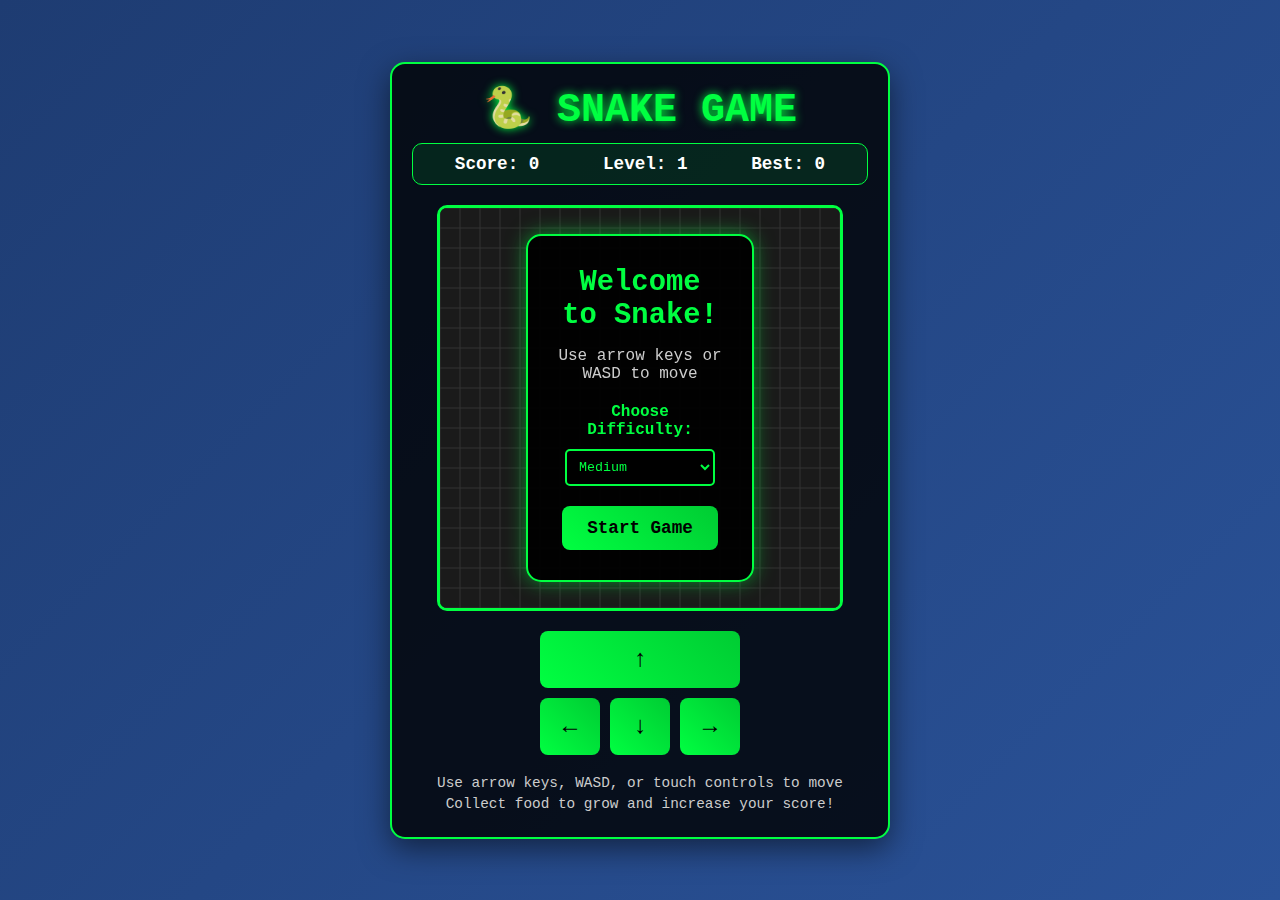
<file: index.html>
<!DOCTYPE html>
<html lang="en">
<head>
    <meta charset="UTF-8">
    <meta name="viewport" content="width=device-width, initial-scale=1.0">
    <title>Snake Game - Classic Nokia Style</title>
    <link rel="stylesheet" href="style.css">
</head>
<body>
    <div class="game-container">
        <div class="header">
            <h1>🐍 SNAKE GAME</h1>
            <div class="stats">
                <div class="score">Score: <span id="score">0</span></div>
                <div class="level">Level: <span id="level">1</span></div>
                <div class="high-score">Best: <span id="highScore">0</span></div>
            </div>
        </div>

        <div class="game-screen">
            <canvas id="gameCanvas" width="400" height="400"></canvas>
            <div id="gameOver" class="game-over hidden">
                <h2>Game Over!</h2>
                <p>Final Score: <span id="finalScore">0</span></p>
                <p>Level Reached: <span id="finalLevel">1</span></p>
                <button onclick="startGame()">Play Again</button>
            </div>
            <div id="startScreen" class="start-screen">
                <h2>Welcome to Snake!</h2>
                <p>Use arrow keys or WASD to move</p>
                <div class="difficulty">
                    <label>Choose Difficulty:</label>
                    <select id="difficulty">
                        <option value="easy">Easy (Slow)</option>
                        <option value="medium" selected>Medium</option>
                        <option value="hard">Hard (Fast)</option>
                    </select>
                </div>
                <button onclick="startGame()">Start Game</button>
            </div>
        </div>

        <div class="controls">
            <div class="mobile-controls">
                <button class="control-btn" onclick="changeDirection('up')">↑</button>
                <div class="horizontal-controls">
                    <button class="control-btn" onclick="changeDirection('left')">←</button>
                    <button class="control-btn" onclick="changeDirection('down')">↓</button>
                    <button class="control-btn" onclick="changeDirection('right')">→</button>
                </div>
            </div>
            <div class="instructions">
                <p>Use arrow keys, WASD, or touch controls to move</p>
                <p>Collect food to grow and increase your score!</p>
            </div>
        </div>
    </div>

    <script src="script.js"></script>
</body>
</html>
</file>
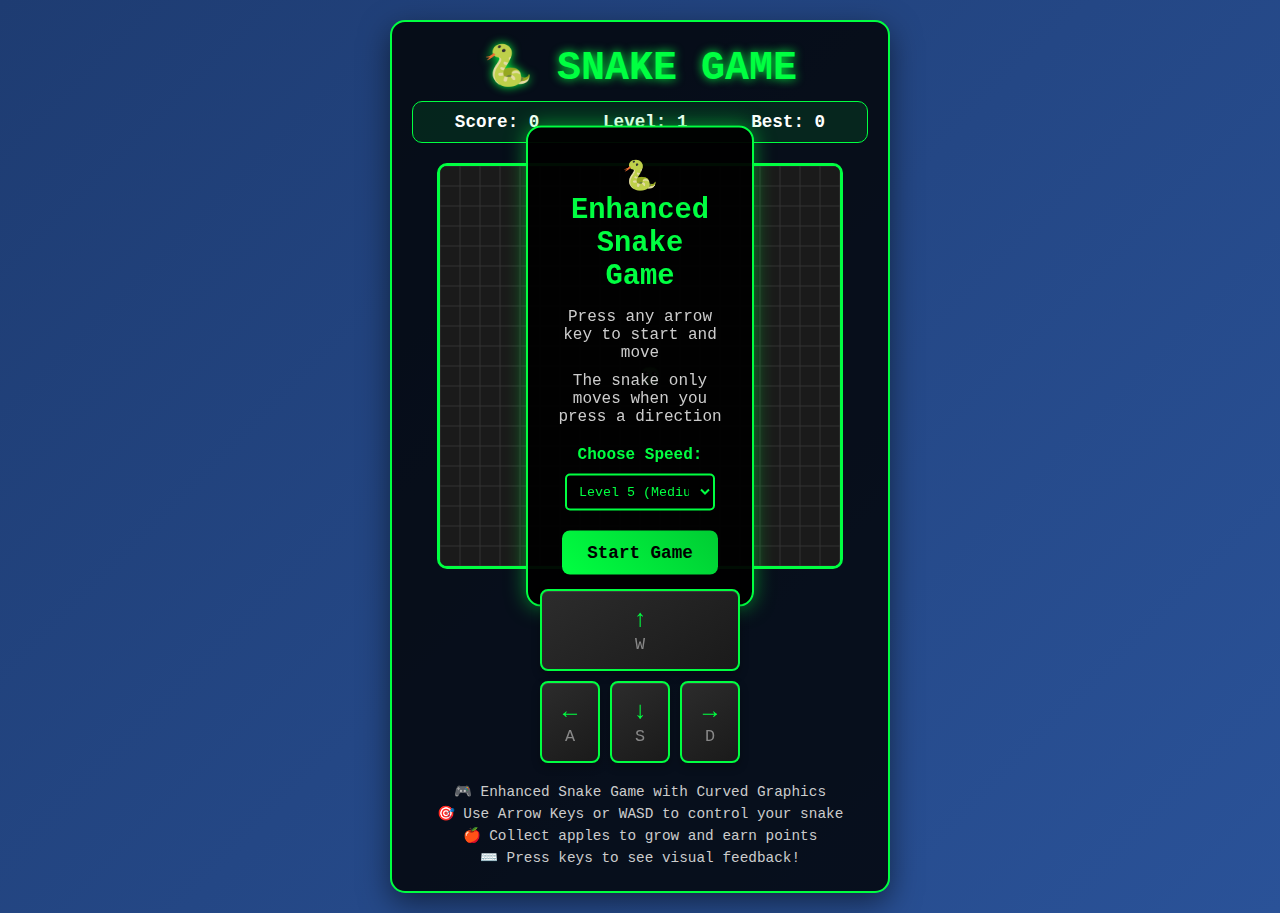
<file: snake_game_complete.html>
<!DOCTYPE html>
<html lang="en">
<head>
    <meta charset="UTF-8">
    <meta name="viewport" content="width=device-width, initial-scale=1.0">
    <title>Snake Game - Enhanced with Curved Graphics</title>
    <style>
        * {
            margin: 0;
            padding: 0;
            box-sizing: border-box;
        }

        body {
            font-family: 'Courier New', monospace;
            background: linear-gradient(135deg, #1e3c72 0%, #2a5298 100%);
            color: #ffffff;
            min-height: 100vh;
            display: flex;
            justify-content: center;
            align-items: center;
            padding: 20px;
        }

        .game-container {
            background: rgba(0, 0, 0, 0.8);
            border-radius: 15px;
            padding: 20px;
            box-shadow: 0 10px 30px rgba(0, 0, 0, 0.5);
            border: 2px solid #00ff41;
            max-width: 500px;
            width: 100%;
        }

        .header {
            text-align: center;
            margin-bottom: 20px;
        }

        .header h1 {
            color: #00ff41;
            font-size: 2.5em;
            text-shadow: 0 0 10px #00ff41;
            margin-bottom: 10px;
        }

        .stats {
            display: flex;
            justify-content: space-around;
            background: rgba(0, 255, 65, 0.1);
            border-radius: 10px;
            padding: 10px;
            border: 1px solid #00ff41;
        }

        .stats div {
            font-weight: bold;
            font-size: 1.1em;
        }

        .game-screen {
            position: relative;
            display: flex;
            justify-content: center;
            margin-bottom: 20px;
        }

        #gameCanvas {
            background: #000;
            border: 3px solid #00ff41;
            border-radius: 10px;
            box-shadow: inset 0 0 20px rgba(0, 255, 65, 0.3);
        }

        .start-screen, .game-over {
            position: absolute;
            top: 50%;
            left: 50%;
            transform: translate(-50%, -50%);
            background: rgba(0, 0, 0, 0.95);
            padding: 30px;
            border-radius: 15px;
            border: 2px solid #00ff41;
            text-align: center;
            box-shadow: 0 0 20px rgba(0, 255, 65, 0.5);
        }

        .start-screen h2, .game-over h2 {
            color: #00ff41;
            margin-bottom: 15px;
            font-size: 1.8em;
        }

        .start-screen p, .game-over p {
            margin-bottom: 10px;
            color: #ccc;
        }

        .difficulty {
            margin: 20px 0;
        }

        .difficulty label {
            display: block;
            margin-bottom: 10px;
            color: #00ff41;
            font-weight: bold;
        }

        .difficulty select {
            background: #000;
            color: #00ff41;
            border: 2px solid #00ff41;
            border-radius: 5px;
            padding: 8px;
            font-family: inherit;
            width: 150px;
        }

        button {
            background: linear-gradient(45deg, #00ff41, #00cc33);
            color: #000;
            border: none;
            padding: 12px 25px;
            border-radius: 8px;
            font-weight: bold;
            cursor: pointer;
            font-size: 1.1em;
            transition: all 0.3s ease;
            font-family: inherit;
        }

        button:hover {
            background: linear-gradient(45deg, #00cc33, #009926);
            transform: translateY(-2px);
            box-shadow: 0 5px 15px rgba(0, 255, 65, 0.4);
        }

        .controls {
            text-align: center;
        }

        .mobile-controls {
            display: grid;
            grid-template-rows: 1fr 1fr;
            gap: 10px;
            margin-bottom: 20px;
            max-width: 200px;
            margin-left: auto;
            margin-right: auto;
        }

        .horizontal-controls {
            display: grid;
            grid-template-columns: 1fr 1fr 1fr;
            gap: 10px;
        }

        .control-btn {
            padding: 15px;
            font-size: 1.5em;
            min-height: 50px;
            min-width: 50px;
            background: linear-gradient(145deg, #2c2c2c, #1a1a1a);
            border: 2px solid #00ff41;
            border-radius: 8px;
            box-shadow:
                0 4px 8px rgba(0, 0, 0, 0.3),
                inset 0 1px 0 rgba(255, 255, 255, 0.1);
            transition: all 0.15s ease;
            color: #00ff41;
            font-weight: bold;
            position: relative;
            overflow: hidden;
        }

        .control-btn:hover {
            background: linear-gradient(145deg, #3c3c3c, #2a2a2a);
            transform: translateY(-1px);
            box-shadow:
                0 6px 12px rgba(0, 0, 0, 0.4),
                inset 0 1px 0 rgba(255, 255, 255, 0.2);
        }

        .control-btn:active {
            background: #4CAF50 !important;
            transform: translateY(1px) scale(0.95);
            box-shadow:
                0 2px 4px rgba(0, 0, 0, 0.3),
                inset 0 2px 4px rgba(0, 0, 0, 0.2);
        }

        .control-btn small {
            font-size: 0.7em;
            color: #888;
            font-weight: normal;
            margin-top: 2px;
            display: block;
        }

        .instructions {
            color: #ccc;
            font-size: 0.9em;
        }

        .instructions p {
            margin-bottom: 5px;
        }

        .hidden {
            display: none !important;
        }

        @keyframes pulse {
            0%, 100% { opacity: 1; }
            50% { opacity: 0.7; }
        }

        .pulsing {
            animation: pulse 0.5s infinite;
        }

        @media (max-width: 600px) {
            .game-container {
                padding: 15px;
            }

            .header h1 {
                font-size: 2em;
            }

            #gameCanvas {
                width: 100%;
                height: auto;
            }

            .stats {
                flex-direction: column;
                gap: 5px;
            }

            .mobile-controls {
                display: block;
            }
        }

        @media (max-width: 400px) {
            #gameCanvas {
                width: 300px;
                height: 300px;
            }

            .start-screen, .game-over {
                padding: 20px;
                width: 90%;
            }
        }
    </style>
</head>
<body>
    <div class="game-container">
        <div class="header">
            <h1>🐍 SNAKE GAME</h1>
            <div class="stats">
                <div class="score">Score: <span id="score">0</span></div>
                <div class="level">Level: <span id="level">1</span></div>
                <div class="high-score">Best: <span id="highScore">0</span></div>
            </div>
        </div>

        <div class="game-screen">
            <canvas id="gameCanvas" width="400" height="400"></canvas>
            <div id="gameOver" class="game-over hidden">
                <h2>Game Over!</h2>
                <p>Final Score: <span id="finalScore">0</span></p>
                <p>Level Reached: <span id="finalLevel">1</span></p>
                <button onclick="startGame()">Play Again</button>
            </div>
            <div id="startScreen" class="start-screen">
                <h2>🐍 Enhanced Snake Game</h2>
                <p>Press any arrow key to start and move</p>
                <p>The snake only moves when you press a direction</p>
                <div class="difficulty">
                    <label>Choose Speed:</label>
                    <select id="difficulty">
                        <option value="easy">Level 1 (Slowest)</option>
                        <option value="medium" selected>Level 5 (Medium)</option>
                        <option value="hard">Level 9 (Fastest)</option>
                    </select>
                </div>
                <button onclick="startGame()">Start Game</button>
            </div>
        </div>

        <div class="controls">
            <div class="mobile-controls">
                <button class="control-btn" onclick="changeDirection('up')" title="Arrow Up / W">↑<br><small>W</small></button>
                <div class="horizontal-controls">
                    <button class="control-btn" onclick="changeDirection('left')" title="Arrow Left / A">←<br><small>A</small></button>
                    <button class="control-btn" onclick="changeDirection('down')" title="Arrow Down / S">↓<br><small>S</small></button>
                    <button class="control-btn" onclick="changeDirection('right')" title="Arrow Right / D">→<br><small>D</small></button>
                </div>
            </div>
            <div class="instructions">
                <p>🎮 Enhanced Snake Game with Curved Graphics</p>
                <p>🎯 Use Arrow Keys or WASD to control your snake</p>
                <p>🍎 Collect apples to grow and earn points</p>
                <p>⌨️ Press keys to see visual feedback!</p>
            </div>
        </div>
    </div>

    <script>
        const canvas = document.getElementById('gameCanvas');
        const ctx = canvas.getContext('2d');

        const gridSize = 20;
        const tileCount = canvas.width / gridSize;

        // Snake and food images
        let snakeHeadImg, snakeBodyImg, foodImg;

        // Create snake head image with curved edges
        function createSnakeHeadImage() {
            const canvas = document.createElement('canvas');
            canvas.width = gridSize;
            canvas.height = gridSize;
            const ctx = canvas.getContext('2d');

            // Snake head - rounded rectangle with gradient
            const radius = 8;
            const centerX = gridSize / 2;
            const centerY = gridSize / 2;

            // Create gradient for depth
            const gradient = ctx.createRadialGradient(centerX - 3, centerY - 3, 0, centerX, centerY, gridSize/2);
            gradient.addColorStop(0, '#66BB6A');
            gradient.addColorStop(1, '#2E7D32');

            // Draw rounded head
            ctx.fillStyle = gradient;
            ctx.beginPath();
            ctx.roundRect(1, 1, gridSize - 2, gridSize - 2, radius);
            ctx.fill();

            // Add darker border
            ctx.strokeStyle = '#1B5E20';
            ctx.lineWidth = 1;
            ctx.stroke();

            // Eyes - larger and more realistic
            ctx.fillStyle = '#000';
            ctx.beginPath();
            ctx.arc(centerX - 4, centerY - 2, 2.5, 0, 2 * Math.PI);
            ctx.fill();
            ctx.beginPath();
            ctx.arc(centerX + 4, centerY - 2, 2.5, 0, 2 * Math.PI);
            ctx.fill();

            // Eye highlights
            ctx.fillStyle = '#FFF';
            ctx.beginPath();
            ctx.arc(centerX - 3, centerY - 2.5, 1, 0, 2 * Math.PI);
            ctx.fill();
            ctx.beginPath();
            ctx.arc(centerX + 5, centerY - 2.5, 1, 0, 2 * Math.PI);
            ctx.fill();

            // Nostrils
            ctx.fillStyle = '#1B5E20';
            ctx.beginPath();
            ctx.arc(centerX - 2, centerY + 2, 0.5, 0, 2 * Math.PI);
            ctx.fill();
            ctx.beginPath();
            ctx.arc(centerX + 2, centerY + 2, 0.5, 0, 2 * Math.PI);
            ctx.fill();

            return canvas;
        }

        // Create snake body image with curved edges
        function createSnakeBodyImage() {
            const canvas = document.createElement('canvas');
            canvas.width = gridSize;
            canvas.height = gridSize;
            const ctx = canvas.getContext('2d');

            const radius = 6;
            const centerX = gridSize / 2;
            const centerY = gridSize / 2;

            // Create gradient for body depth
            const gradient = ctx.createRadialGradient(centerX - 2, centerY - 2, 0, centerX, centerY, gridSize/2);
            gradient.addColorStop(0, '#4CAF50');
            gradient.addColorStop(1, '#2E7D32');

            // Draw rounded body segment
            ctx.fillStyle = gradient;
            ctx.beginPath();
            ctx.roundRect(2, 2, gridSize - 4, gridSize - 4, radius);
            ctx.fill();

            // Add subtle border
            ctx.strokeStyle = '#388E3C';
            ctx.lineWidth = 1;
            ctx.stroke();

            // Scale pattern with circles for more organic look
            ctx.fillStyle = '#1B5E20';
            ctx.globalAlpha = 0.3;

            // Create scale pattern
            ctx.beginPath();
            ctx.arc(centerX - 3, centerY - 3, 1.5, 0, 2 * Math.PI);
            ctx.fill();
            ctx.beginPath();
            ctx.arc(centerX + 3, centerY - 3, 1.5, 0, 2 * Math.PI);
            ctx.fill();
            ctx.beginPath();
            ctx.arc(centerX - 3, centerY + 3, 1.5, 0, 2 * Math.PI);
            ctx.fill();
            ctx.beginPath();
            ctx.arc(centerX + 3, centerY + 3, 1.5, 0, 2 * Math.PI);
            ctx.fill();

            ctx.globalAlpha = 1;
            return canvas;
        }

        // Create food image (apple)
        function createFoodImage() {
            const canvas = document.createElement('canvas');
            canvas.width = gridSize;
            canvas.height = gridSize;
            const ctx = canvas.getContext('2d');

            // Apple body - red
            ctx.fillStyle = '#F44336';
            ctx.beginPath();
            ctx.arc(gridSize/2, gridSize/2 + 2, 7, 0, 2 * Math.PI);
            ctx.fill();

            // Apple highlight
            ctx.fillStyle = '#FF8A80';
            ctx.beginPath();
            ctx.arc(gridSize/2 - 2, gridSize/2, 3, 0, 2 * Math.PI);
            ctx.fill();

            // Apple stem
            ctx.fillStyle = '#8BC34A';
            ctx.fillRect(gridSize/2 - 1, 3, 2, 4);

            // Apple leaf
            ctx.fillStyle = '#4CAF50';
            ctx.beginPath();
            ctx.ellipse(gridSize/2 + 3, 5, 3, 2, Math.PI/4, 0, 2 * Math.PI);
            ctx.fill();

            return canvas;
        }

        // Initialize images
        function initializeImages() {
            snakeHeadImg = createSnakeHeadImage();
            snakeBodyImg = createSnakeBodyImage();
            foodImg = createFoodImage();
        }

        let snake = [
            {x: 10, y: 10}
        ];
        let food = {};
        let dx = 0;
        let dy = 0;
        let score = 0;
        let level = 1;
        let gameRunning = false;
        let gameSpeed = 300;
        let nextDirection = null;

        const gameSpeedSettings = {
            easy: 400,
            medium: 300,
            hard: 200
        };

        function generateFood() {
            food = {
                x: Math.floor(Math.random() * tileCount),
                y: Math.floor(Math.random() * tileCount)
            };

            for (let segment of snake) {
                if (segment.x === food.x && segment.y === food.y) {
                    generateFood();
                    return;
                }
            }
        }

        function drawGame() {
            ctx.fillStyle = '#1a1a1a';
            ctx.fillRect(0, 0, canvas.width, canvas.height);

            // Draw snake with images
            for (let i = 0; i < snake.length; i++) {
                const segment = snake[i];
                if (i === 0) {
                    // Draw head with direction-based rotation
                    drawSnakeHead(segment.x * gridSize, segment.y * gridSize);
                } else {
                    // Draw body
                    ctx.drawImage(snakeBodyImg, segment.x * gridSize, segment.y * gridSize);
                }
            }

            // Draw food with image
            ctx.drawImage(foodImg, food.x * gridSize, food.y * gridSize);

            drawGrid();
        }

        function drawSnakeHead(x, y) {
            ctx.save();

            // Calculate rotation based on direction
            let rotation = 0;
            if (dx === 1) rotation = Math.PI / 2;      // Right
            else if (dx === -1) rotation = -Math.PI / 2; // Left
            else if (dy === 1) rotation = Math.PI;       // Down
            else if (dy === -1) rotation = 0;            // Up

            // Apply rotation
            ctx.translate(x + gridSize/2, y + gridSize/2);
            ctx.rotate(rotation);
            ctx.drawImage(snakeHeadImg, -gridSize/2, -gridSize/2);

            ctx.restore();
        }

        function drawGrid() {
            ctx.strokeStyle = '#333';
            ctx.lineWidth = 1;

            for (let i = 0; i <= tileCount; i++) {
                ctx.beginPath();
                ctx.moveTo(i * gridSize, 0);
                ctx.lineTo(i * gridSize, canvas.height);
                ctx.stroke();

                ctx.beginPath();
                ctx.moveTo(0, i * gridSize);
                ctx.lineTo(canvas.width, i * gridSize);
                ctx.stroke();
            }
        }

        function moveSnake() {
            if (nextDirection !== null) {
                const canTurn = true;
                if (snake.length > 1) {
                    const neck = snake[1];
                    const newHead = {
                        x: snake[0].x + (nextDirection === 'left' ? -1 : nextDirection === 'right' ? 1 : 0),
                        y: snake[0].y + (nextDirection === 'up' ? -1 : nextDirection === 'down' ? 1 : 0)
                    };
                    if (newHead.x === neck.x && newHead.y === neck.y) {
                        nextDirection = null;
                    } else {
                        switch (nextDirection) {
                            case 'up': dx = 0; dy = -1; break;
                            case 'down': dx = 0; dy = 1; break;
                            case 'left': dx = -1; dy = 0; break;
                            case 'right': dx = 1; dy = 0; break;
                        }
                        nextDirection = null;
                    }
                } else {
                    switch (nextDirection) {
                        case 'up': dx = 0; dy = -1; break;
                        case 'down': dx = 0; dy = 1; break;
                        case 'left': dx = -1; dy = 0; break;
                        case 'right': dx = 1; dy = 0; break;
                    }
                    nextDirection = null;
                }
            }

            if (dx === 0 && dy === 0) return;

            const head = {x: snake[0].x + dx, y: snake[0].y + dy};

            if (head.x < 0 || head.x >= tileCount || head.y < 0 || head.y >= tileCount) {
                gameOver();
                return;
            }

            for (let segment of snake) {
                if (head.x === segment.x && head.y === segment.y) {
                    gameOver();
                    return;
                }
            }

            snake.unshift(head);

            if (head.x === food.x && head.y === food.y) {
                score += 10;
                updateScore();
                generateFood();

                if (score > 0 && score % 100 === 0) {
                    level++;
                    updateLevel();
                    increaseSpeed();
                }
            } else {
                snake.pop();
            }
        }

        function increaseSpeed() {
            if (gameSpeed > 150) {
                gameSpeed -= 20;
            }
        }

        function changeDirection(direction) {
            if (!gameRunning) return;
            nextDirection = direction;
        }

        function gameOver() {
            gameRunning = false;

            document.getElementById('finalScore').textContent = score;
            document.getElementById('finalLevel').textContent = level;

            const highScore = localStorage.getItem('snakeHighScore') || 0;
            if (score > highScore) {
                localStorage.setItem('snakeHighScore', score);
                updateHighScore();
            }

            document.getElementById('gameOver').classList.remove('hidden');

            addPulseEffect();
        }

        function addPulseEffect() {
            const gameOverDiv = document.getElementById('gameOver');
            gameOverDiv.classList.add('pulsing');
            setTimeout(() => {
                gameOverDiv.classList.remove('pulsing');
            }, 2000);
        }

        function updateScore() {
            document.getElementById('score').textContent = score;
        }

        function updateLevel() {
            document.getElementById('level').textContent = level;
        }

        function updateHighScore() {
            const highScore = localStorage.getItem('snakeHighScore') || 0;
            document.getElementById('highScore').textContent = highScore;
        }

        function startGame() {
            snake = [{x: 10, y: 10}];
            dx = 0;
            dy = 0;
            nextDirection = null;
            score = 0;
            level = 1;

            const difficulty = document.getElementById('difficulty').value;
            gameSpeed = gameSpeedSettings[difficulty];

            updateScore();
            updateLevel();
            updateHighScore();

            generateFood();

            document.getElementById('startScreen').classList.add('hidden');
            document.getElementById('gameOver').classList.add('hidden');

            gameRunning = true;
            gameLoop();
        }

        function gameLoop() {
            if (!gameRunning) return;

            moveSnake();
            drawGame();

            setTimeout(gameLoop, gameSpeed);
        }

        // FIXED: Simple and working keyboard controls
        document.addEventListener('keydown', function(e) {
            console.log('🎮 Key pressed:', e.key, '| Game running:', gameRunning);

            // Start game with movement keys
            if (!gameRunning) {
                const startKeys = ['ArrowUp', 'ArrowDown', 'ArrowLeft', 'ArrowRight', 'w', 'W', 'a', 'A', 's', 'S', 'd', 'D', ' ', 'Enter'];
                if (startKeys.includes(e.key)) {
                    e.preventDefault();
                    startGame();
                    // Don't return here - let it process the movement too
                } else {
                    return;
                }
            }

            // Handle movement
            e.preventDefault();
            let moved = false;

            switch(e.key) {
                case 'ArrowUp':
                case 'w':
                case 'W':
                    changeDirection('up');
                    highlightButton('up');
                    moved = true;
                    console.log('🐍 Moving UP');
                    break;
                case 'ArrowDown':
                case 's':
                case 'S':
                    changeDirection('down');
                    highlightButton('down');
                    moved = true;
                    console.log('🐍 Moving DOWN');
                    break;
                case 'ArrowLeft':
                case 'a':
                case 'A':
                    changeDirection('left');
                    highlightButton('left');
                    moved = true;
                    console.log('🐍 Moving LEFT');
                    break;
                case 'ArrowRight':
                case 'd':
                case 'D':
                    changeDirection('right');
                    highlightButton('right');
                    moved = true;
                    console.log('🐍 Moving RIGHT');
                    break;
            }

            if (moved) {
                console.log('✅ Direction command sent!');
            }
        });

        // Visual feedback for button presses
        function highlightButton(direction) {
            const buttons = document.querySelectorAll('.control-btn');
            buttons.forEach(btn => {
                const btnText = btn.textContent.trim();
                let btnDirection = '';

                if (btnText.includes('↑')) btnDirection = 'up';
                else if (btnText.includes('↓')) btnDirection = 'down';
                else if (btnText.includes('←')) btnDirection = 'left';
                else if (btnText.includes('→')) btnDirection = 'right';

                if (btnDirection === direction) {
                    btn.style.backgroundColor = '#4CAF50';
                    btn.style.transform = 'scale(0.95)';
                    setTimeout(() => {
                        btn.style.backgroundColor = '';
                        btn.style.transform = '';
                    }, 150);
                }
            });
        }

        document.addEventListener('keyup', function(e) {
            pressedKey = null;
        });

        let touchStartX = 0;
        let touchStartY = 0;

        canvas.addEventListener('touchstart', function(e) {
            e.preventDefault();
            touchStartX = e.touches[0].clientX;
            touchStartY = e.touches[0].clientY;
        });

        canvas.addEventListener('touchend', function(e) {
            e.preventDefault();
            if (!gameRunning) return;

            const touchEndX = e.changedTouches[0].clientX;
            const touchEndY = e.changedTouches[0].clientY;

            const deltaX = touchEndX - touchStartX;
            const deltaY = touchEndY - touchStartY;

            const minSwipeDistance = 30;

            if (Math.abs(deltaX) > Math.abs(deltaY)) {
                if (Math.abs(deltaX) > minSwipeDistance) {
                    if (deltaX > 0) {
                        changeDirection('right');
                    } else {
                        changeDirection('left');
                    }
                }
            } else {
                if (Math.abs(deltaY) > minSwipeDistance) {
                    if (deltaY > 0) {
                        changeDirection('down');
                    } else {
                        changeDirection('up');
                    }
                }
            }
        });

        window.addEventListener('load', function() {
            initializeImages();
            updateHighScore();
            drawGame();
            console.log('🎮 Game loaded! Press arrow keys or WASD to play!');
        });
    </script>
</body>
</html>
</file>
<file: style.css>
* {
    margin: 0;
    padding: 0;
    box-sizing: border-box;
}

body {
    font-family: 'Courier New', monospace;
    background: linear-gradient(135deg, #1e3c72 0%, #2a5298 100%);
    color: #ffffff;
    min-height: 100vh;
    display: flex;
    justify-content: center;
    align-items: center;
    padding: 20px;
}

.game-container {
    background: rgba(0, 0, 0, 0.8);
    border-radius: 15px;
    padding: 20px;
    box-shadow: 0 10px 30px rgba(0, 0, 0, 0.5);
    border: 2px solid #00ff41;
    max-width: 500px;
    width: 100%;
}

.header {
    text-align: center;
    margin-bottom: 20px;
}

.header h1 {
    color: #00ff41;
    font-size: 2.5em;
    text-shadow: 0 0 10px #00ff41;
    margin-bottom: 10px;
}

.stats {
    display: flex;
    justify-content: space-around;
    background: rgba(0, 255, 65, 0.1);
    border-radius: 10px;
    padding: 10px;
    border: 1px solid #00ff41;
}

.stats div {
    font-weight: bold;
    font-size: 1.1em;
}

.game-screen {
    position: relative;
    display: flex;
    justify-content: center;
    margin-bottom: 20px;
}

#gameCanvas {
    background: #000;
    border: 3px solid #00ff41;
    border-radius: 10px;
    box-shadow: inset 0 0 20px rgba(0, 255, 65, 0.3);
}

.start-screen, .game-over {
    position: absolute;
    top: 50%;
    left: 50%;
    transform: translate(-50%, -50%);
    background: rgba(0, 0, 0, 0.95);
    padding: 30px;
    border-radius: 15px;
    border: 2px solid #00ff41;
    text-align: center;
    box-shadow: 0 0 20px rgba(0, 255, 65, 0.5);
}

.start-screen h2, .game-over h2 {
    color: #00ff41;
    margin-bottom: 15px;
    font-size: 1.8em;
}

.start-screen p, .game-over p {
    margin-bottom: 10px;
    color: #ccc;
}

.difficulty {
    margin: 20px 0;
}

.difficulty label {
    display: block;
    margin-bottom: 10px;
    color: #00ff41;
    font-weight: bold;
}

.difficulty select {
    background: #000;
    color: #00ff41;
    border: 2px solid #00ff41;
    border-radius: 5px;
    padding: 8px;
    font-family: inherit;
    width: 150px;
}

button {
    background: linear-gradient(45deg, #00ff41, #00cc33);
    color: #000;
    border: none;
    padding: 12px 25px;
    border-radius: 8px;
    font-weight: bold;
    cursor: pointer;
    font-size: 1.1em;
    transition: all 0.3s ease;
    font-family: inherit;
}

button:hover {
    background: linear-gradient(45deg, #00cc33, #009926);
    transform: translateY(-2px);
    box-shadow: 0 5px 15px rgba(0, 255, 65, 0.4);
}

.controls {
    text-align: center;
}

.mobile-controls {
    display: grid;
    grid-template-rows: 1fr 1fr;
    gap: 10px;
    margin-bottom: 20px;
    max-width: 200px;
    margin-left: auto;
    margin-right: auto;
}

.horizontal-controls {
    display: grid;
    grid-template-columns: 1fr 1fr 1fr;
    gap: 10px;
}

.control-btn {
    padding: 15px;
    font-size: 1.5em;
    min-height: 50px;
    min-width: 50px;
}

.instructions {
    color: #ccc;
    font-size: 0.9em;
}

.instructions p {
    margin-bottom: 5px;
}

.hidden {
    display: none !important;
}

@keyframes pulse {
    0%, 100% { opacity: 1; }
    50% { opacity: 0.7; }
}

.pulsing {
    animation: pulse 0.5s infinite;
}

@media (max-width: 600px) {
    .game-container {
        padding: 15px;
    }

    .header h1 {
        font-size: 2em;
    }

    #gameCanvas {
        width: 100%;
        height: auto;
    }

    .stats {
        flex-direction: column;
        gap: 5px;
    }

    .mobile-controls {
        display: block;
    }
}

@media (max-width: 400px) {
    #gameCanvas {
        width: 300px;
        height: 300px;
    }

    .start-screen, .game-over {
        padding: 20px;
        width: 90%;
    }
}
</file>
